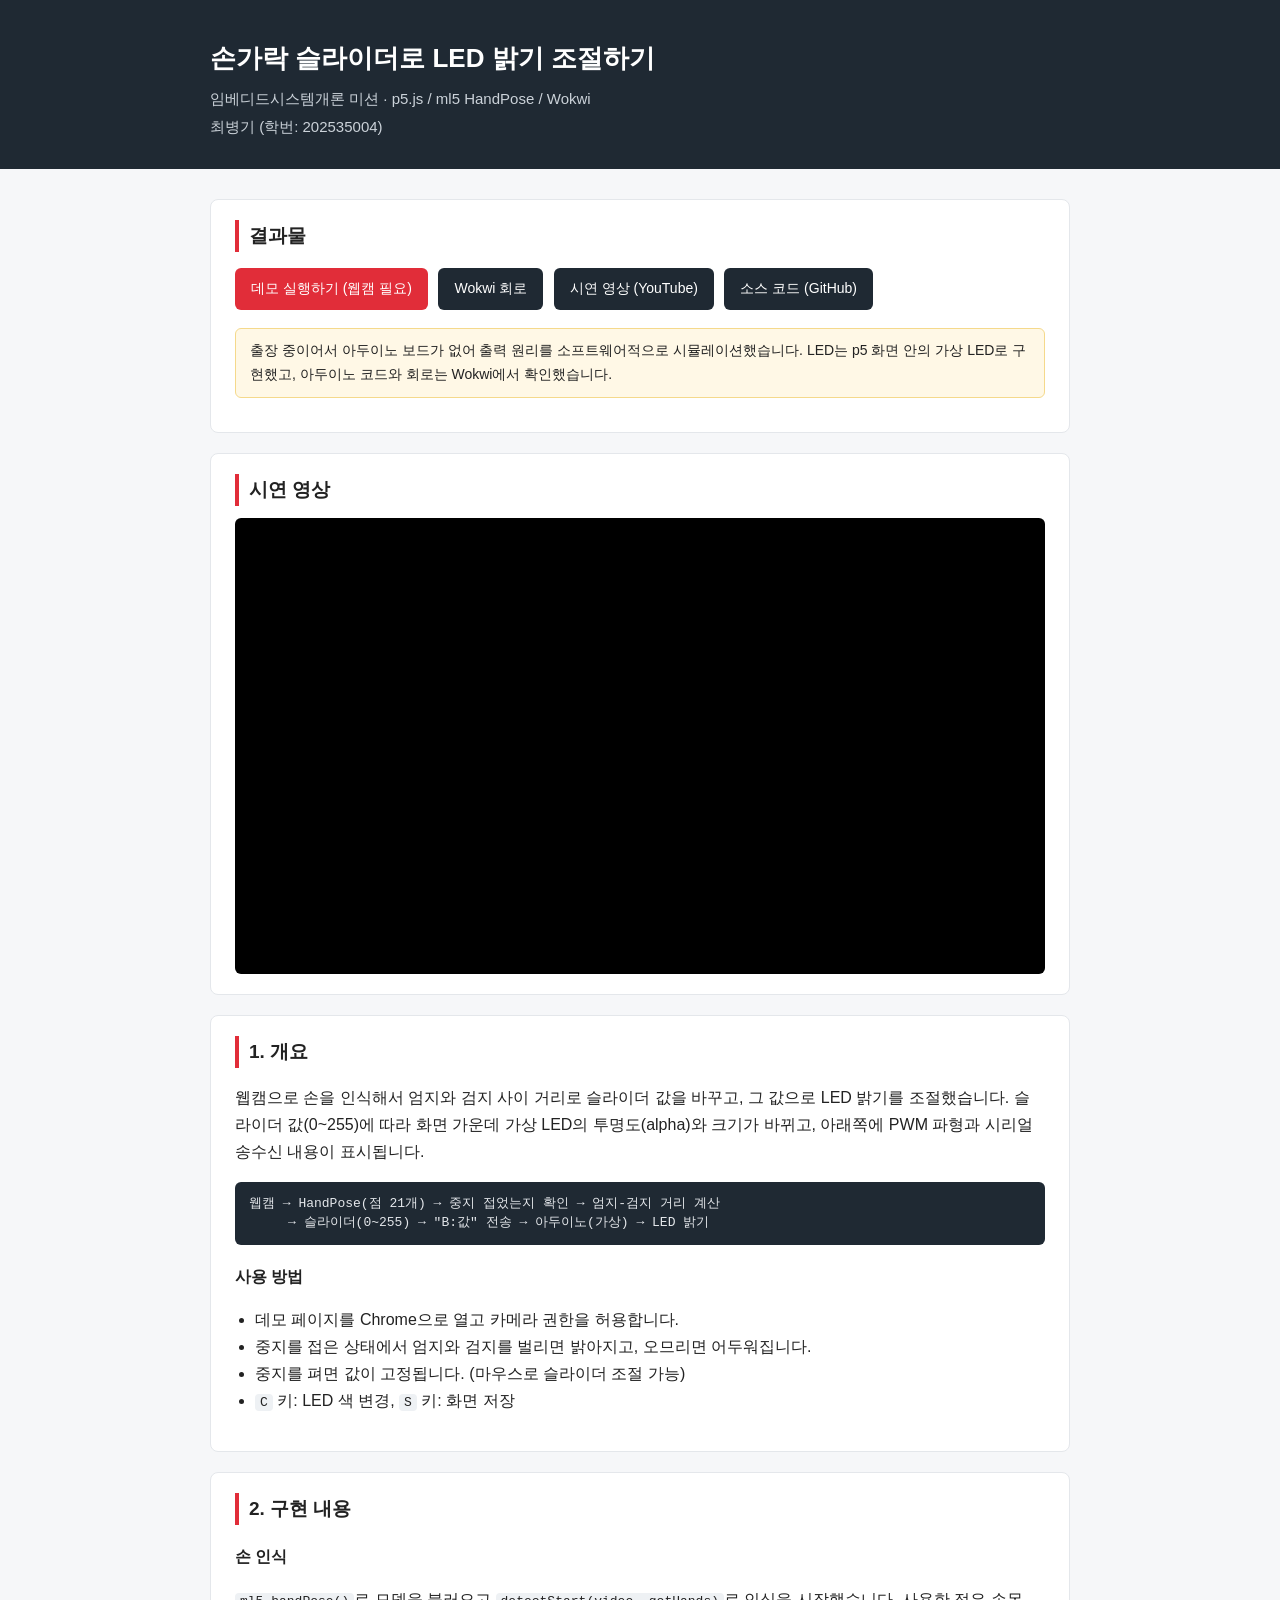
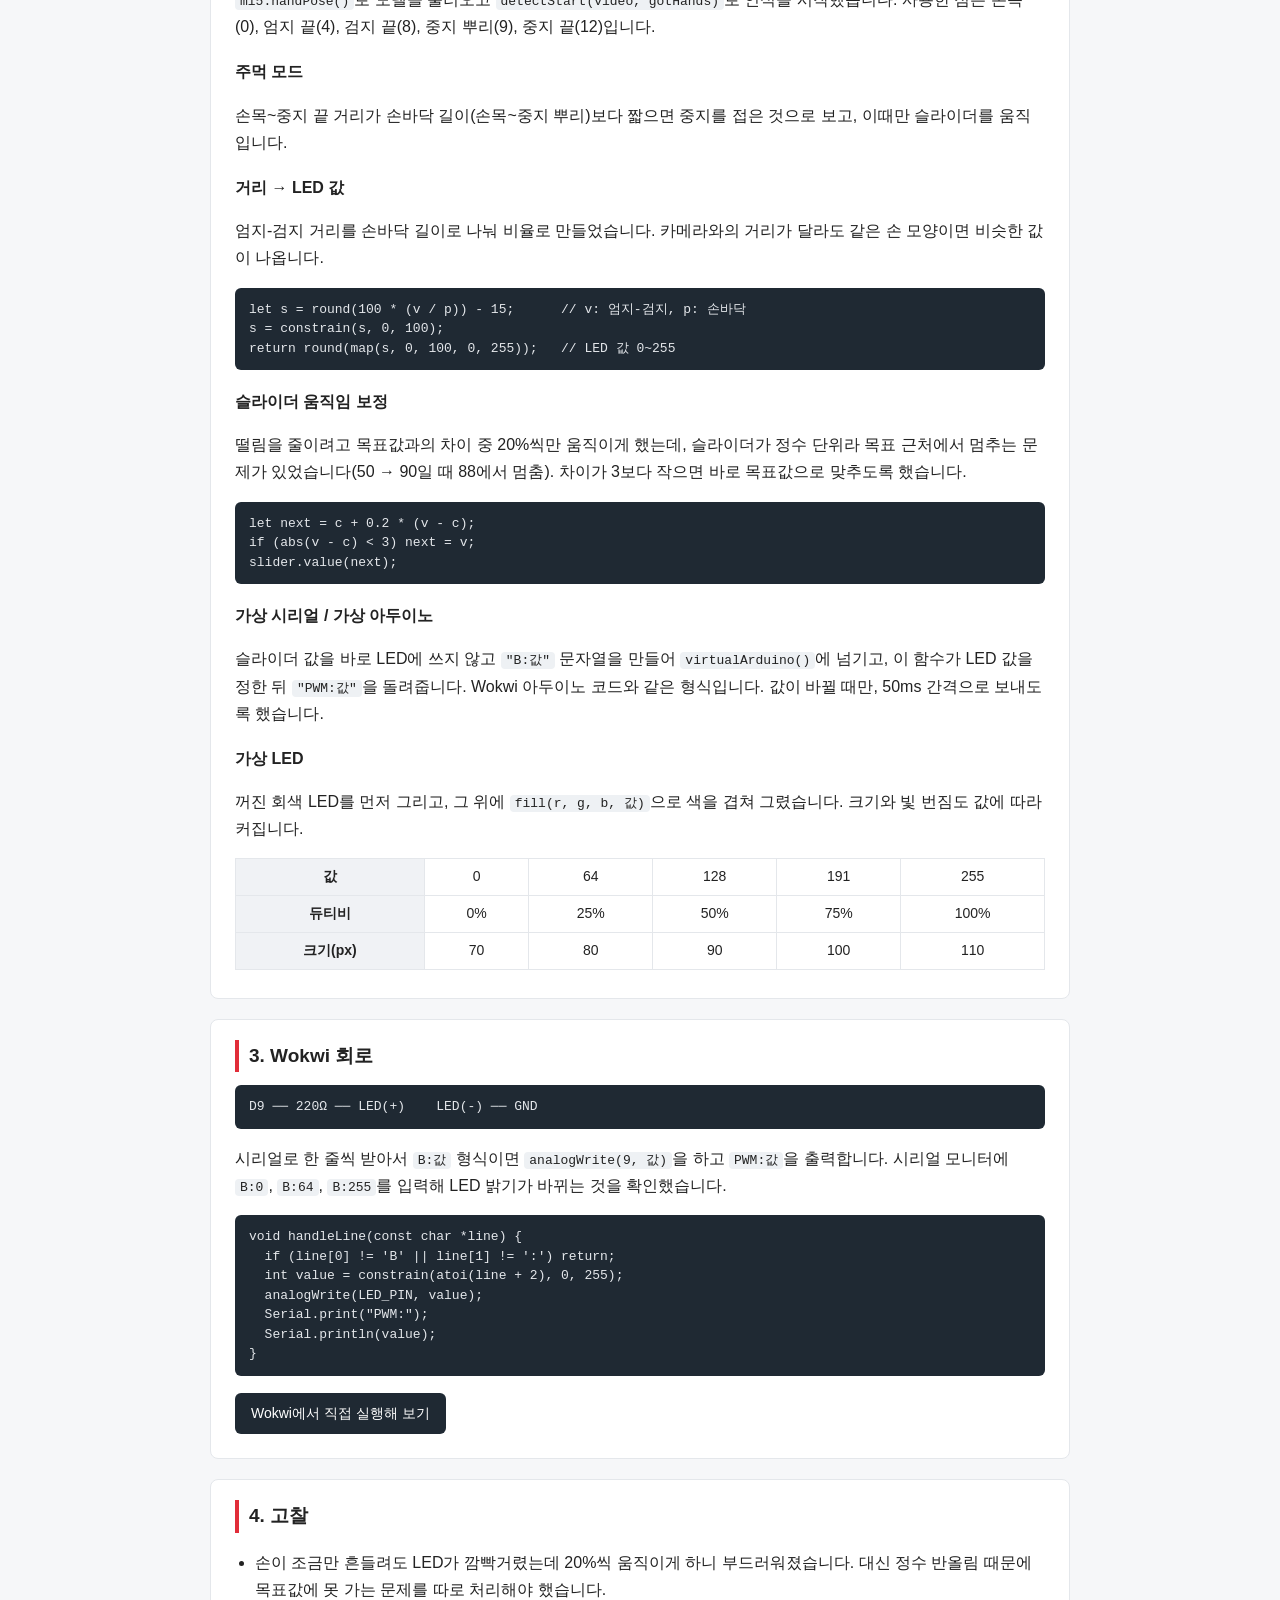
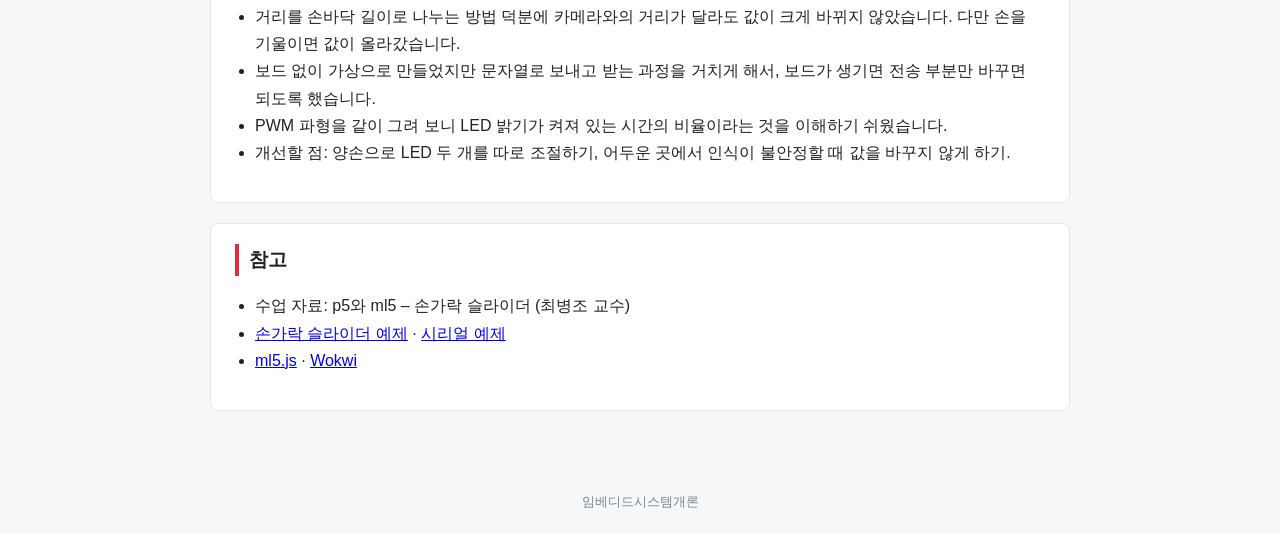
<file: index.html>
<!DOCTYPE html>
<html lang="ko">
<head>
  <meta charset="utf-8">
  <meta name="viewport" content="width=device-width, initial-scale=1">
  <title>손가락 슬라이더로 LED 밝기 조절 - 임베디드시스템개론</title>
  <style>
    body {
      margin: 0;
      font-family: -apple-system, "Apple SD Gothic Neo", "Malgun Gothic", sans-serif;
      color: #222;
      background: #f6f7f9;
      line-height: 1.7;
    }
    header {
      background: #1f2933;
      color: #fff;
      padding: 36px 20px 28px;
    }
    header .wrap, main { max-width: 860px; margin: 0 auto; }
    header h1 { margin: 0 0 6px; font-size: 26px; }
    header p { margin: 2px 0; color: #cbd2d9; font-size: 15px; }
    main { padding: 10px 20px 60px; }
    section {
      background: #fff;
      border: 1px solid #e4e7eb;
      border-radius: 8px;
      padding: 20px 24px;
      margin-top: 20px;
    }
    h2 { font-size: 19px; margin: 0 0 12px; border-left: 4px solid #e12d39; padding-left: 10px; }
    h3 { font-size: 16px; margin: 18px 0 6px; }
    .links a {
      display: inline-block;
      margin: 4px 6px 4px 0;
      padding: 9px 16px;
      border-radius: 6px;
      background: #1f2933;
      color: #fff;
      text-decoration: none;
      font-size: 14px;
    }
    .links a.main { background: #e12d39; }
    .video {
      position: relative;
      padding-top: 56.25%;
      background: #000;
      border-radius: 6px;
      overflow: hidden;
    }
    .video iframe { position: absolute; inset: 0; width: 100%; height: 100%; border: 0; }
    .note {
      background: #fff8e6;
      border: 1px solid #f5d98b;
      border-radius: 6px;
      padding: 10px 14px;
      font-size: 14px;
    }
    pre {
      background: #1f2933;
      color: #e4e7eb;
      padding: 12px 14px;
      border-radius: 6px;
      overflow-x: auto;
      font-size: 13px;
      line-height: 1.5;
    }
    code { font-family: Menlo, Consolas, monospace; }
    p code, li code, td code { background: #eef1f4; padding: 1px 5px; border-radius: 4px; font-size: 13px; }
    table { border-collapse: collapse; width: 100%; font-size: 14px; margin: 8px 0; }
    th, td { border: 1px solid #e4e7eb; padding: 6px 10px; text-align: center; }
    th { background: #f0f2f5; }
    ul { padding-left: 20px; }
    footer { text-align: center; color: #7b8794; font-size: 13px; padding: 20px; }
  </style>
</head>
<body>

<header>
  <div class="wrap">
    <h1>손가락 슬라이더로 LED 밝기 조절하기</h1>
    <p>임베디드시스템개론 미션 · p5.js / ml5 HandPose / Wokwi</p>
    <p>최병기 (학번: 202535004)</p>
  </div>
</header>

<main>

  <section>
    <h2>결과물</h2>
    <div class="links">
      <a class="main" href="p5/">데모 실행하기 (웹캠 필요)</a>
      <a href="https://wokwi.com/projects/479547469778122753">Wokwi 회로</a>
      <a href="https://youtu.be/RQif6lCfpDE">시연 영상 (YouTube)</a>
      <a href="https://github.com/cbkdream/finger-slider-led">소스 코드 (GitHub)</a>
    </div>
    <p class="note">출장 중이어서 아두이노 보드가 없어 출력 원리를 소프트웨어적으로 시뮬레이션했습니다.
      LED는 p5 화면 안의 가상 LED로 구현했고, 아두이노 코드와 회로는 Wokwi에서 확인했습니다.</p>
  </section>

  <section>
    <h2>시연 영상</h2>
    <div class="video">
      <iframe src="https://www.youtube.com/embed/RQif6lCfpDE" title="시연 영상"
        allow="accelerometer; autoplay; clipboard-write; encrypted-media; gyroscope; picture-in-picture"
        allowfullscreen></iframe>
    </div>
  </section>

  <section>
    <h2>1. 개요</h2>
    <p>웹캠으로 손을 인식해서 엄지와 검지 사이 거리로 슬라이더 값을 바꾸고, 그 값으로 LED 밝기를 조절했습니다.
      슬라이더 값(0~255)에 따라 화면 가운데 가상 LED의 투명도(alpha)와 크기가 바뀌고, 아래쪽에 PWM 파형과 시리얼 송수신 내용이 표시됩니다.</p>
    <pre><code>웹캠 → HandPose(점 21개) → 중지 접었는지 확인 → 엄지-검지 거리 계산
     → 슬라이더(0~255) → "B:값" 전송 → 아두이노(가상) → LED 밝기</code></pre>
    <h3>사용 방법</h3>
    <ul>
      <li>데모 페이지를 Chrome으로 열고 카메라 권한을 허용합니다.</li>
      <li>중지를 접은 상태에서 엄지와 검지를 벌리면 밝아지고, 오므리면 어두워집니다.</li>
      <li>중지를 펴면 값이 고정됩니다. (마우스로 슬라이더 조절 가능)</li>
      <li><code>C</code> 키: LED 색 변경, <code>S</code> 키: 화면 저장</li>
    </ul>
  </section>

  <section>
    <h2>2. 구현 내용</h2>

    <h3>손 인식</h3>
    <p><code>ml5.handPose()</code>로 모델을 불러오고 <code>detectStart(video, gotHands)</code>로 인식을 시작했습니다.
      사용한 점은 손목(0), 엄지 끝(4), 검지 끝(8), 중지 뿌리(9), 중지 끝(12)입니다.</p>

    <h3>주먹 모드</h3>
    <p>손목~중지 끝 거리가 손바닥 길이(손목~중지 뿌리)보다 짧으면 중지를 접은 것으로 보고, 이때만 슬라이더를 움직입니다.</p>

    <h3>거리 → LED 값</h3>
    <p>엄지-검지 거리를 손바닥 길이로 나눠 비율로 만들었습니다. 카메라와의 거리가 달라도 같은 손 모양이면 비슷한 값이 나옵니다.</p>
    <pre><code>let s = round(100 * (v / p)) - 15;      // v: 엄지-검지, p: 손바닥
s = constrain(s, 0, 100);
return round(map(s, 0, 100, 0, 255));   // LED 값 0~255</code></pre>

    <h3>슬라이더 움직임 보정</h3>
    <p>떨림을 줄이려고 목표값과의 차이 중 20%씩만 움직이게 했는데, 슬라이더가 정수 단위라 목표 근처에서 멈추는 문제가 있었습니다(50 → 90일 때 88에서 멈춤).
      차이가 3보다 작으면 바로 목표값으로 맞추도록 했습니다.</p>
    <pre><code>let next = c + 0.2 * (v - c);
if (abs(v - c) &lt; 3) next = v;
slider.value(next);</code></pre>

    <h3>가상 시리얼 / 가상 아두이노</h3>
    <p>슬라이더 값을 바로 LED에 쓰지 않고 <code>"B:값"</code> 문자열을 만들어 <code>virtualArduino()</code>에 넘기고,
      이 함수가 LED 값을 정한 뒤 <code>"PWM:값"</code>을 돌려줍니다. Wokwi 아두이노 코드와 같은 형식입니다.
      값이 바뀔 때만, 50ms 간격으로 보내도록 했습니다.</p>

    <h3>가상 LED</h3>
    <p>꺼진 회색 LED를 먼저 그리고, 그 위에 <code>fill(r, g, b, 값)</code>으로 색을 겹쳐 그렸습니다. 크기와 빛 번짐도 값에 따라 커집니다.</p>
    <table>
      <tr><th>값</th><td>0</td><td>64</td><td>128</td><td>191</td><td>255</td></tr>
      <tr><th>듀티비</th><td>0%</td><td>25%</td><td>50%</td><td>75%</td><td>100%</td></tr>
      <tr><th>크기(px)</th><td>70</td><td>80</td><td>90</td><td>100</td><td>110</td></tr>
    </table>
  </section>

  <section>
    <h2>3. Wokwi 회로</h2>
    <pre><code>D9 ── 220Ω ── LED(+)    LED(-) ── GND</code></pre>
    <p>시리얼로 한 줄씩 받아서 <code>B:값</code> 형식이면 <code>analogWrite(9, 값)</code>을 하고 <code>PWM:값</code>을 출력합니다.
      시리얼 모니터에 <code>B:0</code>, <code>B:64</code>, <code>B:255</code>를 입력해 LED 밝기가 바뀌는 것을 확인했습니다.</p>
    <pre><code>void handleLine(const char *line) {
  if (line[0] != 'B' || line[1] != ':') return;
  int value = constrain(atoi(line + 2), 0, 255);
  analogWrite(LED_PIN, value);
  Serial.print("PWM:");
  Serial.println(value);
}</code></pre>
    <div class="links"><a href="https://wokwi.com/projects/479547469778122753">Wokwi에서 직접 실행해 보기</a></div>
  </section>

  <section>
    <h2>4. 고찰</h2>
    <ul>
      <li>손이 조금만 흔들려도 LED가 깜빡거렸는데 20%씩 움직이게 하니 부드러워졌습니다. 대신 정수 반올림 때문에 목표값에 못 가는 문제를 따로 처리해야 했습니다.</li>
      <li>거리를 손바닥 길이로 나누는 방법 덕분에 카메라와의 거리가 달라도 값이 크게 바뀌지 않았습니다. 다만 손을 기울이면 값이 올라갔습니다.</li>
      <li>보드 없이 가상으로 만들었지만 문자열로 보내고 받는 과정을 거치게 해서, 보드가 생기면 전송 부분만 바꾸면 되도록 했습니다.</li>
      <li>PWM 파형을 같이 그려 보니 LED 밝기가 켜져 있는 시간의 비율이라는 것을 이해하기 쉬웠습니다.</li>
      <li>개선할 점: 양손으로 LED 두 개를 따로 조절하기, 어두운 곳에서 인식이 불안정할 때 값을 바꾸지 않게 하기.</li>
    </ul>
  </section>

  <section>
    <h2>참고</h2>
    <ul>
      <li>수업 자료: p5와 ml5 – 손가락 슬라이더 (최병조 교수)</li>
      <li><a href="https://editor.p5js.org/bjc97r/sketches/P4OTM37JK">손가락 슬라이더 예제</a> ·
        <a href="https://editor.p5js.org/bjc97r/sketches/04Ur1M6iy">시리얼 예제</a></li>
      <li><a href="https://ml5js.org/">ml5.js</a> · <a href="https://wokwi.com/">Wokwi</a></li>
    </ul>
  </section>

</main>

<footer>임베디드시스템개론</footer>

</body>
</html>
</file>
